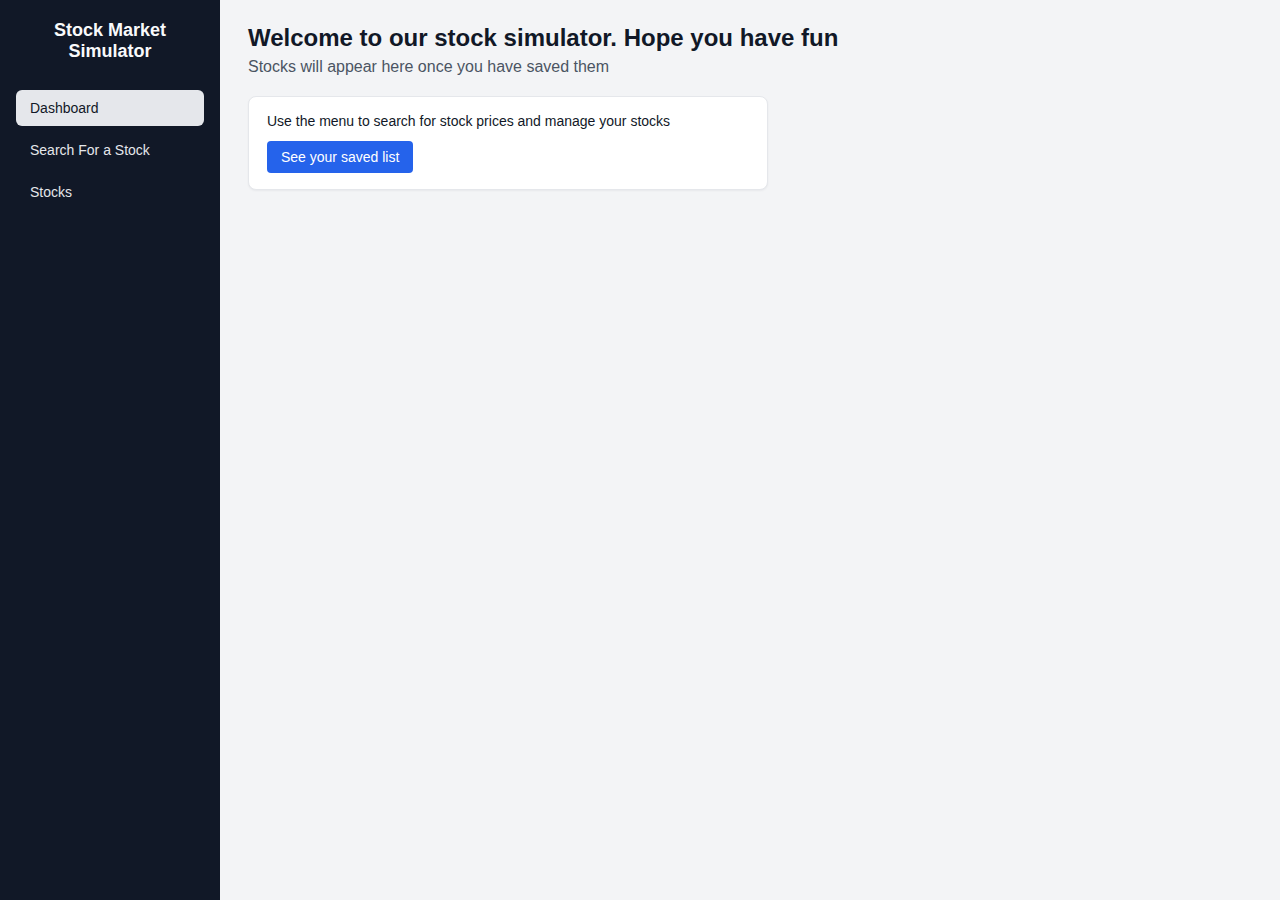
<file: index.html>
<!DOCTYPE html>
<html lang="en">
    <head>
        <meta name="viewport" content="width=device-width, initial-scale=1.0">
        <title>
            Stock Market Simulator
        </title>
        <link rel="stylesheet" href="style.css">
    </head>
    <body>

        <div class="sidebar">
            <h2 class="logo"> Stock Market Simulator </h2>
            <a href="index.html" class="active">Dashboard</a>
            <a href="search.html">Search For a Stock</a>
            <a href="watchlist.html">Stocks</a>
        </div>

        <div class="main-content">
            <h1>
                Welcome to our stock simulator. Hope you have fun
            </h1>
            <h3>
                Stocks will appear here once you have saved them
            </h3>
            <div class="result-box" id="SavedList">
                <p>
                    Use the menu to search for stock prices and manage your stocks
                </p>
                <button onclick="showStocks()"> See your saved list</button>
            </div>
        </div>

        <script src="index.js"></script>
        <script src="script.js"></script>
    </body>
</html>
</file>
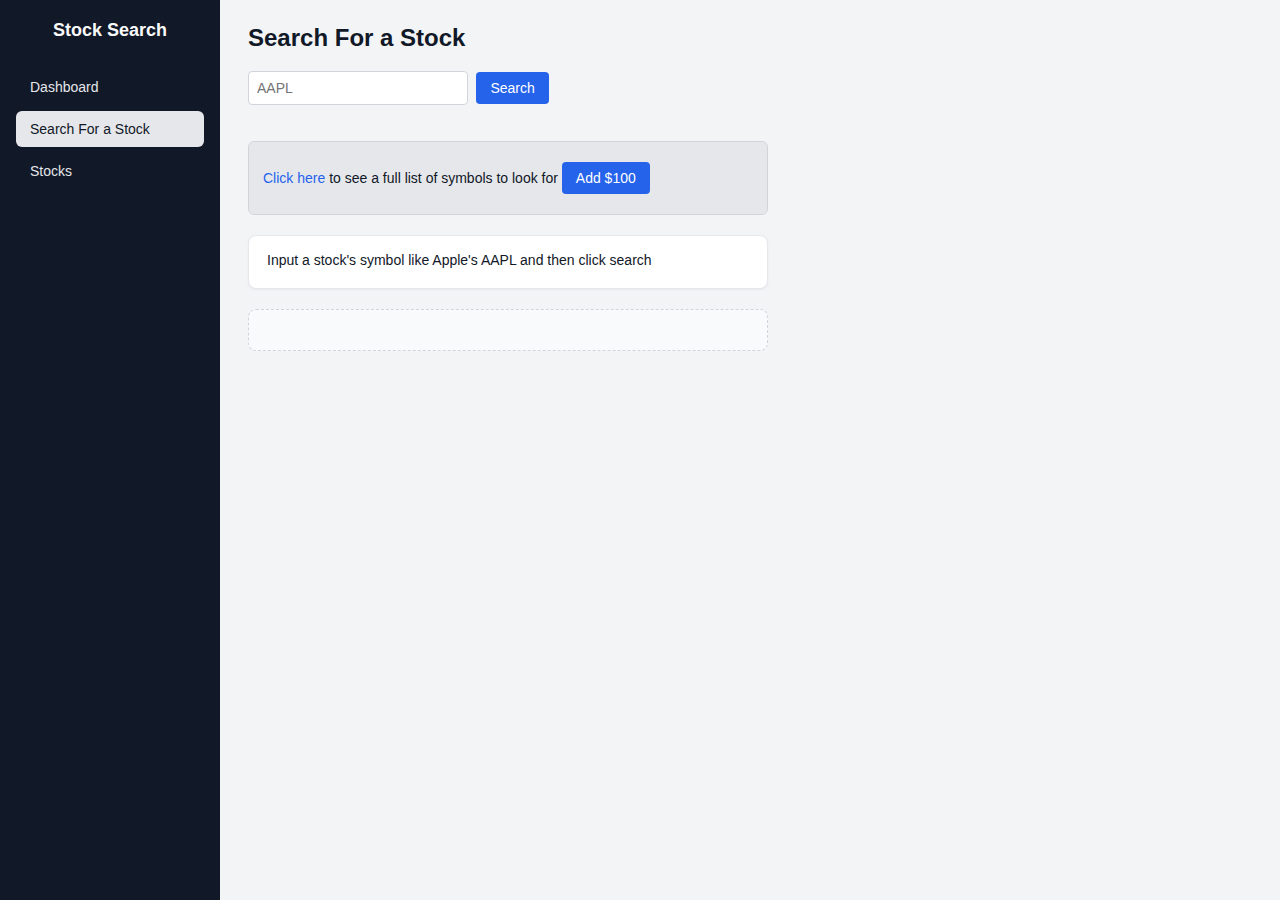
<file: search.html>
<!DOCTYPE html>
<html lang="en">
<head>
    <meta name="viewport" content="width=device-width, initial-scale=1.0">
    <title>Search For a Stock</title>
    <link rel="stylesheet" href="style.css">
</head>
<body>

    <div class="sidebar">
        <h2 class="logo">Stock Search</h2>
        <a href="index.html">Dashboard</a>
        <a href="search.html" class="active">Search For a Stock</a>
        <a href="watchlist.html">Stocks</a>
    </div>

    <div class="main-content">
        <h1>Search For a Stock</h1>

        <div class="search-box">
            <input type="text" id="stockInput" placeholder="AAPL">
            <button id="SearchButton" onclick="searchStock()">Search</button>
        </div>

        <br>

        <div class="information-box">
            <a href="https://stockanalysis.com/stocks/" target="_blank">Click here</a>
            to see a full list of symbols to look for

            <!-- optional: button to add fake cash for demo -->
            <button onclick="gainMoney()">Add $100</button>

            <p class="seeMoney" id="seeMoney"></p>
        </div>

        <div class="result-box" id="stockResult">
            <p>Input a stock's symbol like Apple's AAPL and then click search</p>
        </div>

        <div class="chart-box">
    
        </div>
    </div>

    <!-- Load JS LAST so DOM is ready -->
    <script src="script.js"></script>
</body>
</html>
</file>
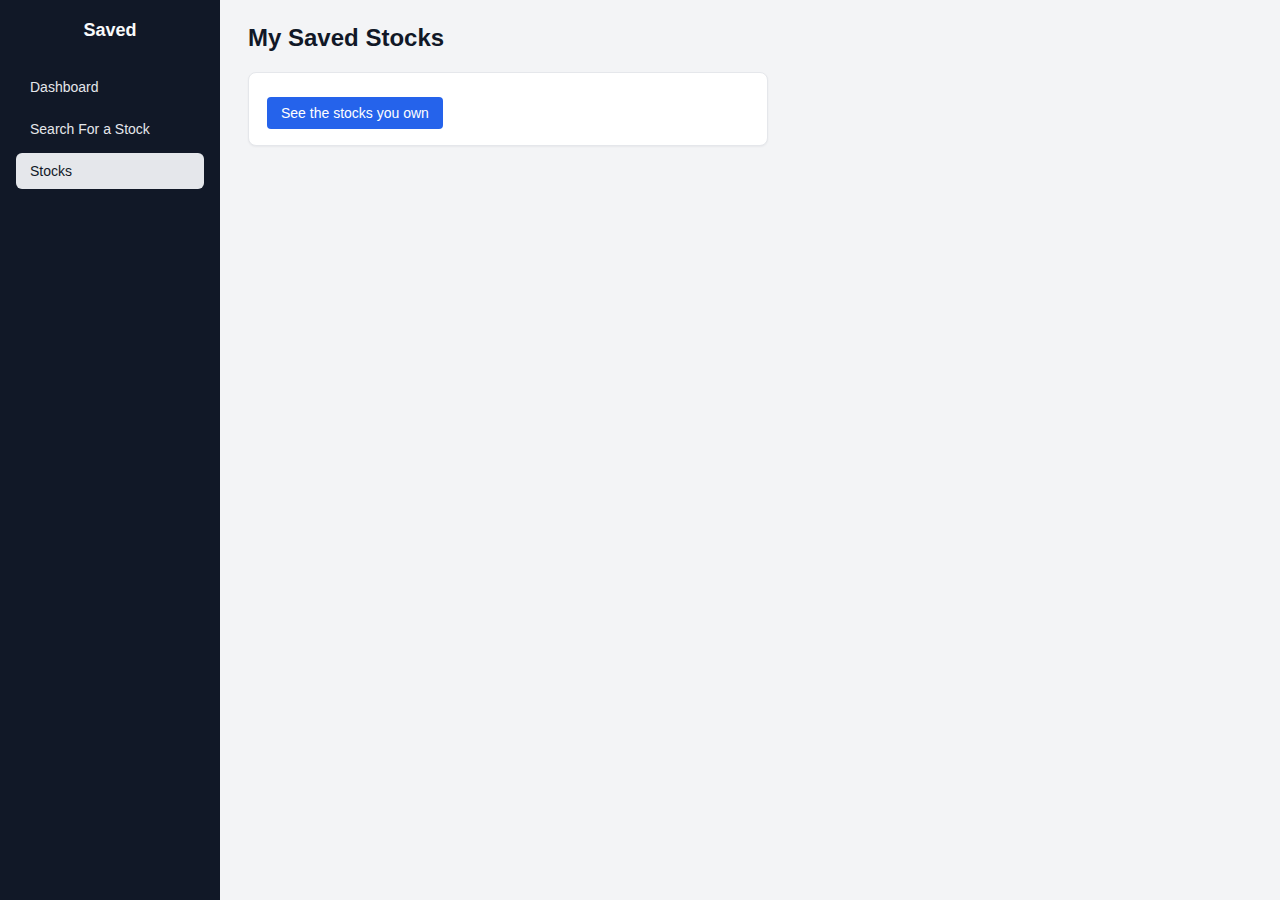
<file: watchlist.html>
<!DOCTYPE html>
<html lang="en">
    <head>
        <meta name="viewport" content="width=device-width, initial-scale=1.0">
        <title>Stocks</title>
        <link rel="stylesheet" href="style.css">
    </head>
    <body>

    <div class="sidebar">
        <h2 class="logo">Saved</h2>
        <a href="index.html">Dashboard</a>
        <a href="search.html">Search For a Stock</a>
        <a href="watchlist.html" class="active">Stocks</a>
    </div>

    <div class="main-content" id="StockList">
        <h1>My Saved Stocks</h1>

        <div class="result-box">
            <button onclick="ownedStocks()"> See the stocks you own</button>
        </div>
    </div>
    <script src="owned.js"></script>
    </body>
</html>
</file>
<file: style.css>
/* ==========================
   Initial Stock Market Analyzer
   Simple, clean, database-style UI
   ========================== */

/* --- Global Reset / Base --- */
* {
    box-sizing: border-box;
    margin: 0;
    padding: 0;
}

body {
    font-family: Arial, sans-serif;
    background-color: #f3f4f6;      /* light gray background */
    color: #111827;                 /* dark text */
}

/* Make links consistent */
a {
    color: #2563eb;
    text-decoration: none;
}

a:hover {
    text-decoration: underline;
}

/* ==========================
   Layout: Sidebar + Main Area
   ========================== */

.sidebar {
    position: fixed;
    top: 0;
    left: 0;
    width: 220px;
    height: 100vh;
    background-color: #111827;      /* dark slate */
    padding: 20px 16px;
}

/* Sidebar title / logo (h2.logo on all pages) */
.sidebar .logo {
    font-size: 18px;
    font-weight: 600;
    color: #f9fafb;
    text-align: center;
    margin-bottom: 28px;
}

/* Sidebar navigation links */
.sidebar a {
    display: block;
    padding: 10px 14px;
    margin-bottom: 6px;
    border-radius: 6px;
    font-size: 14px;
    color: #e5e7eb;
}

/* Active page + hover state */
.sidebar a.active,
.sidebar a:hover {
    background-color: #e5e7eb;
    color: #111827;
}

/* Main content area */
.main-content {
    margin-left: 220px;             /* same as sidebar width */
    padding: 24px 28px;
    min-height: 100vh;
}

/* ==========================
   Typography in Main Content
   ========================== */

.main-content h1 {
    font-size: 24px;
    font-weight: 600;
    margin-bottom: 6px;
}

.main-content h3 {
    font-size: 16px;
    font-weight: 400;
    color: #4b5563;
    margin-bottom: 16px;
}

.main-content p {
    font-size: 14px;
    margin-bottom: 8px;
}

/* ==========================
   Search Area (search.html)
   ========================== */

.search-box {
    margin-top: 12px;
    margin-bottom: 8px;
}

.search-box input {
    padding: 8px;
    width: 220px;
    border-radius: 4px;
    border: 1px solid #d1d5db;
    font-size: 14px;
    outline: none;
    background-color: #ffffff;
}

.search-box input:focus {
    border-color: #2563eb;
}

.search-box button {
    padding: 8px 12px;
    margin-left: 4px;
    border-radius: 4px;
    border: none;
    background-color: #2563eb;
    color: #ffffff;
    font-size: 14px;
    cursor: pointer;
}

.search-box button:hover {
    background-color: #1d4ed8;
}

/* ==========================
   Information Box (search.html)
   ========================== */

.information-box {
    margin-top: 10px;
    padding: 12px 14px;
    max-width: 520px;
    border-radius: 6px;
    background-color: #e5e7eb;
    border: 1px solid #d1d5db;
    font-size: 14px;
}

/* Money display text (seeMoney) */
.seeMoney {
    margin-top: 8px;
    font-weight: 600;
    color: #047857;     /* green for remaining money */
    font-size: 14px;
}

/* ==========================
   Generic Result / Card Boxes
   Used for:
   - Saved list on Dashboard (index.html)
   - Search result on search.html
   - Owned stocks on watchlist.html
   ========================== */

.result-box {
    margin-top: 20px;
    padding: 16px 18px;
    max-width: 520px;
    background-color: #ffffff;
    border-radius: 8px;
    border: 1px solid #e5e7eb;
    box-shadow: 0 1px 2px rgba(15, 23, 42, 0.05);
    font-size: 14px;
}

.result-box h2 {
    font-size: 18px;
    margin-bottom: 4px;
}

.result-box p {
    margin-bottom: 4px;
}

/* ==========================
   Chart Placeholder Box
   ========================== */

.chart-box {
    margin-top: 20px;
    padding: 20px;
    max-width: 520px;
    border-radius: 8px;
    border: 1px dashed #d1d5db;
    background-color: #f9fafb;
    text-align: center;
    font-size: 14px;
    color: #6b7280;
}

/* ==========================
   Buttons (inside cards / main)
   ========================== */

.main-content button,
.result-box button {
    padding: 8px 14px;
    border-radius: 4px;
    border: none;
    background-color: #2563eb;
    color: #ffffff;
    font-size: 14px;
    cursor: pointer;
    margin-top: 8px;
}

.main-content button:hover,
.result-box button:hover {
    background-color: #1d4ed8;
}

/* ==========================
   Responsive Adjustments
   ========================== */

@media (max-width: 768px) {
    .sidebar {
        position: static;
        width: 100%;
        height: auto;
        display: flex;
        flex-direction: column;
        align-items: stretch;
    }

    .sidebar .logo {
        margin-bottom: 12px;
    }

    .sidebar a {
        display: inline-block;
        margin-right: 6px;
    }

    .main-content {
        margin-left: 0;
        padding: 16px 14px;
    }

    .result-box,
    .information-box,
    .chart-box {
        max-width: 100%;
    }

    .search-box input {
        width: 100%;
        max-width: 260px;
    }
}
</file>
